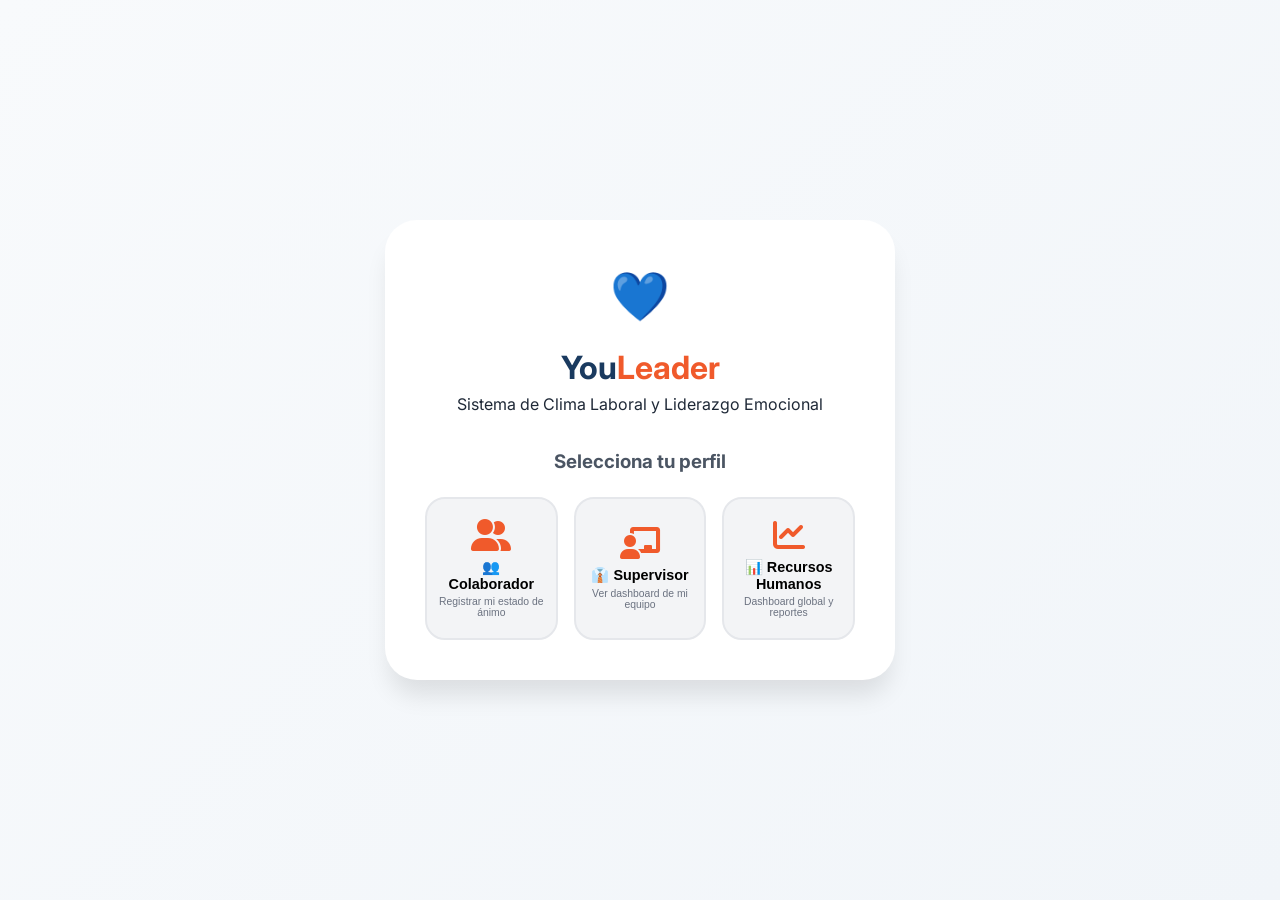
<file: index.html>
<!DOCTYPE html>
<html lang="es">
<head>
  <meta charset="UTF-8">
  <meta name="viewport" content="width=device-width, initial-scale=1.0">
  <title>YouLeader | Sistema de Clima Laboral</title>
  <link rel="stylesheet" href="css/style.css">
  <link href="https://fonts.googleapis.com/css2?family=Inter:opsz,wght@14..32,300;400;500;600;700;800&display=swap" rel="stylesheet">
  <link rel="stylesheet" href="https://cdnjs.cloudflare.com/ajax/libs/font-awesome/6.0.0-beta3/css/all.min.css">
</head>
<body class="login-body">
  <div class="login-container">
    <div class="login-card">
      <div class="login-header">
        <div class="logo-icon">💙</div>
        <h1>You<span class="logo-accent">Leader</span></h1>
        <p>Sistema de Clima Laboral y Liderazgo Emocional</p>
      </div>
      
      <div class="role-selector">
        <h3>Selecciona tu perfil</h3>
        <div class="role-buttons">
          <button class="role-btn" data-role="trabajador">
            <i class="fas fa-user-friends"></i>
            <span>👥 Colaborador</span>
            <small>Registrar mi estado de ánimo</small>
          </button>
          <button class="role-btn" data-role="supervisor">
            <i class="fas fa-chalkboard-user"></i>
            <span>👔 Supervisor</span>
            <small>Ver dashboard de mi equipo</small>
          </button>
          <button class="role-btn" data-role="rrhh">
            <i class="fas fa-chart-line"></i>
            <span>📊 Recursos Humanos</span>
            <small>Dashboard global y reportes</small>
          </button>
        </div>
      </div>
      
      <div id="loginForm" class="login-form" style="display: none;">
        <h3 id="formTitle">Ingresa tus datos</h3>
        <div class="form-group">
          <i class="fas fa-user"></i>
          <input type="text" id="userName" placeholder="Nombre completo" autocomplete="off">
        </div>
        <div class="form-group" id="teamGroup">
          <i class="fas fa-building"></i>
          <select id="userTeam">
            <option value="">Selecciona tu equipo/área</option>
            <option value="Ventas">Equipo Ventas</option>
            <option value="Soporte">Equipo Soporte</option>
            <option value="Retencion">Equipo Retención</option>
            <option value="Calidad">Equipo Calidad</option>
            <option value="Operaciones">Operaciones</option>
          </select>
        </div>
        <button id="loginBtn" class="btn-primary btn-block">Ingresar al sistema</button>
        <p class="login-note">💡 Demo: Usa cualquier nombre. Los datos se guardan automáticamente.</p>
      </div>
    </div>
  </div>
  <script src="js/app.js"></script>
</body>
</html>
</file>
<file: css/style.css>
:root {
  --primary: #F05A2B;
  --primary-dark: #D94A1F;
  --primary-light: #FFF0E8;
  --secondary: #1A3A5F;
  --secondary-dark: #0F2B46;
  --accent: #10B981;
  --warning: #F59E0B;
  --danger: #EF4444;
  --info: #3B82F6;
  --gray-50: #F9FAFB;
  --gray-100: #F3F4F6;
  --gray-200: #E5E7EB;
  --gray-300: #D1D5DB;
  --gray-600: #6B7280;
  --gray-700: #4B5563;
  --gray-800: #1F2937;
  --gray-900: #111827;
  --white: #FFFFFF;
  --shadow-sm: 0 1px 2px rgba(0,0,0,0.05);
  --shadow-md: 0 4px 6px -1px rgba(0,0,0,0.1);
  --shadow-lg: 0 10px 15px -3px rgba(0,0,0,0.1);
  --shadow-xl: 0 20px 25px -5px rgba(0,0,0,0.1);
  --gradient-primary: linear-gradient(135deg, #F05A2B 0%, #F7931E 100%);
  --gradient-bg: linear-gradient(135deg, #F8FAFC 0%, #F1F5F9 100%);
}

* {
  margin: 0;
  padding: 0;
  box-sizing: border-box;
}

body {
  font-family: 'Inter', sans-serif;
  background: var(--gray-50);
  color: var(--gray-800);
  line-height: 1.5;
}

.container {
  max-width: 1400px;
  margin: 0 auto;
  padding: 0 24px;
}

/* ===== LOGIN ===== */
.login-body {
  background: var(--gradient-bg);
  min-height: 100vh;
  display: flex;
  align-items: center;
  justify-content: center;
}

.login-container {
  width: 100%;
  max-width: 550px;
  padding: 20px;
}

.login-card {
  background: var(--white);
  border-radius: 32px;
  padding: 40px;
  box-shadow: var(--shadow-xl);
  text-align: center;
}

.login-header {
  margin-bottom: 32px;
}

.login-header .logo-icon {
  font-size: 3rem;
  margin-bottom: 12px;
}

.login-header h1 {
  font-size: 2rem;
  color: var(--secondary);
}

.logo-accent {
  color: var(--primary);
}

.role-selector h3 {
  margin-bottom: 20px;
  color: var(--gray-700);
}

.role-buttons {
  display: grid;
  grid-template-columns: repeat(3, 1fr);
  gap: 16px;
}

.role-btn {
  background: var(--gray-100);
  border: 2px solid var(--gray-200);
  border-radius: 20px;
  padding: 20px 12px;
  cursor: pointer;
  transition: all 0.3s;
  text-align: center;
}

.role-btn i {
  font-size: 2rem;
  color: var(--primary);
  margin-bottom: 8px;
  display: block;
}

.role-btn span {
  font-weight: 600;
  display: block;
  font-size: 0.9rem;
}

.role-btn small {
  font-size: 0.65rem;
  color: var(--gray-600);
  display: block;
  margin-top: 4px;
}

.role-btn:hover {
  border-color: var(--primary);
  background: var(--primary-light);
  transform: translateY(-3px);
}

.login-form {
  margin-top: 32px;
  text-align: left;
}

.login-form h3 {
  margin-bottom: 20px;
  text-align: center;
}

.form-group {
  margin-bottom: 16px;
  position: relative;
}

.form-group i {
  position: absolute;
  left: 16px;
  top: 50%;
  transform: translateY(-50%);
  color: var(--gray-400);
}

.form-group input, .form-group select {
  width: 100%;
  padding: 14px 16px 14px 44px;
  border: 1px solid var(--gray-200);
  border-radius: 16px;
  font-size: 1rem;
  font-family: inherit;
}

.form-group input:focus, .form-group select:focus {
  outline: none;
  border-color: var(--primary);
}

.login-note {
  margin-top: 16px;
  font-size: 0.7rem;
  color: var(--gray-600);
  text-align: center;
}

/* ===== HEADER DASHBOARD ===== */
.dashboard-header {
  background: var(--white);
  border-bottom: 1px solid var(--gray-200);
  padding: 16px 0;
  position: sticky;
  top: 0;
  z-index: 100;
}

.header-container {
  max-width: 1400px;
  margin: 0 auto;
  padding: 0 24px;
  display: flex;
  justify-content: space-between;
  align-items: center;
  flex-wrap: wrap;
  gap: 16px;
}

.logo-area {
  display: flex;
  align-items: center;
  gap: 12px;
}

.logo-icon {
  font-size: 1.8rem;
}

.logo-text {
  font-size: 1.3rem;
  font-weight: 800;
  color: var(--secondary);
}

.role-badge {
  font-size: 0.7rem;
  padding: 4px 12px;
  border-radius: 30px;
  font-weight: 600;
}

.role-badge.trabajador {
  background: var(--primary-light);
  color: var(--primary);
}

.role-badge.supervisor {
  background: #E0F2FE;
  color: #0284C7;
}

.role-badge.rrhh {
  background: #D1FAE5;
  color: #059669;
}

.user-info {
  display: flex;
  align-items: center;
  gap: 16px;
}

.user-info i {
  font-size: 1.5rem;
  color: var(--primary);
}

.team-badge {
  background: var(--gray-200);
  padding: 4px 12px;
  border-radius: 30px;
  font-size: 0.7rem;
  font-weight: 600;
}

.logout-btn {
  background: none;
  border: none;
  color: var(--gray-600);
  cursor: pointer;
  padding: 8px 12px;
  border-radius: 30px;
  transition: all 0.3s;
}

.logout-btn:hover {
  background: var(--gray-100);
  color: var(--danger);
}

/* ===== MAIN CONTENT ===== */
.dashboard-main {
  padding: 40px 0 60px;
}

/* Welcome Banner */
.welcome-banner {
  background: var(--gradient-primary);
  color: white;
  padding: 28px 32px;
  border-radius: 24px;
  margin-bottom: 32px;
}

.welcome-text h2 {
  margin-bottom: 8px;
}

/* Stats Grid */
.stats-grid {
  display: grid;
  grid-template-columns: repeat(auto-fit, minmax(240px, 1fr));
  gap: 20px;
  margin-bottom: 32px;
}

.stat-card {
  background: var(--white);
  border-radius: 20px;
  padding: 20px;
  display: flex;
  align-items: center;
  gap: 16px;
  box-shadow: var(--shadow-sm);
  border: 1px solid var(--gray-200);
}

.stat-icon {
  width: 52px;
  height: 52px;
  border-radius: 16px;
  display: flex;
  align-items: center;
  justify-content: center;
  font-size: 1.4rem;
}

.stat-icon.climate { background: #E0F2FE; color: #0284C7; }
.stat-icon.motivation { background: #FEF3C7; color: #D97706; }
.stat-icon.alert { background: #FEE2E2; color: #DC2626; }
.stat-icon.recognition { background: #D1FAE5; color: #059669; }

.stat-info {
  flex: 1;
}

.stat-label {
  font-size: 0.7rem;
  text-transform: uppercase;
  color: var(--gray-600);
}

.stat-value {
  font-size: 1.8rem;
  font-weight: 800;
  color: var(--secondary);
}

.stat-trend {
  font-size: 0.7rem;
  color: var(--gray-600);
}

/* Leader Insight */
.leader-insight {
  background: var(--secondary);
  color: white;
  padding: 20px 28px;
  border-radius: 20px;
  display: flex;
  align-items: center;
  gap: 16px;
  margin-bottom: 32px;
}

.leader-insight i {
  font-size: 1.8rem;
  opacity: 0.7;
}

.leader-insight p {
  flex: 1;
  font-weight: 500;
}

/* Two Columns */
.two-columns {
  display: grid;
  grid-template-columns: 1fr 1fr;
  gap: 24px;
  margin-bottom: 32px;
}

/* Panels */
.panel {
  background: var(--white);
  border-radius: 24px;
  padding: 24px;
  margin-bottom: 24px;
  box-shadow: var(--shadow-sm);
  border: 1px solid var(--gray-200);
}

.panel-header {
  display: flex;
  align-items: center;
  gap: 12px;
  margin-bottom: 20px;
  flex-wrap: wrap;
}

.panel-header i {
  font-size: 1.3rem;
  color: var(--primary);
}

.panel-header h2 {
  font-size: 1.2rem;
  margin: 0;
  flex: 1;
}

.panel-description {
  font-size: 0.85rem;
  color: var(--gray-600);
  margin-bottom: 20px;
}

.badge-daily, .badge-anonymous, .live-badge, .alert-badge {
  font-size: 0.65rem;
  padding: 4px 10px;
  border-radius: 30px;
  font-weight: 600;
}

.badge-daily {
  background: #FEF3C7;
  color: #D97706;
}

.badge-anonymous {
  background: var(--gray-200);
  color: var(--gray-700);
}

.live-badge {
  background: #D1FAE5;
  color: #059669;
  animation: pulse 1.5s infinite;
}

@keyframes pulse {
  0%, 100% { opacity: 1; }
  50% { opacity: 0.6; }
}

/* Mood Selector */
.mood-selector {
  display: grid;
  grid-template-columns: repeat(5, 1fr);
  gap: 12px;
  margin-bottom: 24px;
}

.mood-option {
  background: var(--gray-100);
  border-radius: 16px;
  padding: 16px 8px;
  text-align: center;
  cursor: pointer;
  transition: all 0.3s;
  border: 2px solid transparent;
}

.mood-option:hover {
  transform: translateY(-3px);
  background: var(--primary-light);
}

.mood-option.selected {
  border-color: var(--primary);
  background: var(--primary-light);
}

.mood-emoji {
  font-size: 2rem;
  margin-bottom: 8px;
}

.mood-option span {
  font-weight: 600;
  font-size: 0.8rem;
  display: block;
}

.mood-option small {
  font-size: 0.6rem;
  color: var(--gray-600);
}

.mood-stars {
  margin-bottom: 20px;
}

.mood-stars label {
  font-weight: 600;
  margin-bottom: 8px;
  display: block;
}

.stars {
  display: flex;
  gap: 8px;
}

.stars i {
  font-size: 1.5rem;
  cursor: pointer;
  color: var(--gray-300);
  transition: all 0.2s;
}

.stars i:hover, .stars i.active {
  color: var(--warning);
}

.daily-note {
  margin-bottom: 20px;
}

.daily-note label {
  font-weight: 600;
  margin-bottom: 8px;
  display: block;
}

.daily-note textarea {
  width: 100%;
  padding: 12px;
  border: 1px solid var(--gray-200);
  border-radius: 16px;
  font-family: inherit;
  resize: vertical;
}

/* Buttons */
.btn-primary {
  background: var(--gradient-primary);
  color: white;
  border: none;
  padding: 14px 24px;
  border-radius: 60px;
  font-weight: 600;
  cursor: pointer;
  display: inline-flex;
  align-items: center;
  justify-content: center;
  gap: 10px;
  width: 100%;
  transition: all 0.3s;
}

.btn-primary:hover {
  transform: translateY(-2px);
  box-shadow: var(--shadow-md);
}

.btn-outline {
  background: transparent;
  border: 2px solid var(--primary);
  color: var(--primary);
  padding: 12px 20px;
  border-radius: 60px;
  font-weight: 600;
  cursor: pointer;
  display: inline-flex;
  align-items: center;
  gap: 8px;
  transition: all 0.3s;
  width: 100%;
  justify-content: center;
}

.btn-outline:hover {
  background: var(--primary-light);
  transform: translateY(-2px);
}

.btn-block {
  width: 100%;
}

/* Recognition */
.recognition-form input, .recognition-form textarea {
  width: 100%;
  padding: 12px;
  border: 1px solid var(--gray-200);
  border-radius: 16px;
  margin-bottom: 12px;
  font-family: inherit;
}

.recognition-feed h3 {
  font-size: 1rem;
  margin: 20px 0 12px;
  color: var(--gray-700);
}

.recognition-list {
  max-height: 300px;
  overflow-y: auto;
}

.recognition-item {
  background: var(--gray-50);
  padding: 12px;
  border-radius: 16px;
  margin-bottom: 10px;
  border: 1px solid var(--gray-200);
}

.recognition-item strong {
  color: var(--secondary);
}

.recognition-item p {
  margin: 8px 0;
  font-size: 0.9rem;
}

.recognition-item small {
  font-size: 0.7rem;
  color: var(--gray-600);
}

/* My History */
.my-history {
  margin-top: 24px;
}

.history-timeline {
  max-height: 300px;
  overflow-y: auto;
}

.history-item {
  padding: 12px;
  border-bottom: 1px solid var(--gray-200);
  display: flex;
  justify-content: space-between;
  align-items: center;
  flex-wrap: wrap;
  gap: 8px;
}

.history-date {
  font-size: 0.7rem;
  color: var(--gray-600);
}

.history-mood {
  display: flex;
  align-items: center;
  gap: 8px;
}

/* Metrics Detail */
.metrics-detail {
  display: flex;
  flex-direction: column;
  gap: 20px;
}

.metric-item {
  display: flex;
  align-items: center;
  gap: 12px;
  flex-wrap: wrap;
}

.metric-item span:first-child {
  width: 130px;
  font-weight: 500;
}

.progress-bar {
  flex: 1;
  height: 8px;
  background: var(--gray-200);
  border-radius: 10px;
  overflow: hidden;
}

.progress-fill {
  height: 100%;
  background: var(--gradient-primary);
  border-radius: 10px;
  transition: width 0.5s ease;
}

.metric-value {
  width: 45px;
  font-weight: 700;
  color: var(--secondary);
}

/* Mood Distribution */
.mood-distribution {
  display: flex;
  flex-direction: column;
  gap: 12px;
}

.mood-bar {
  display: flex;
  align-items: center;
  gap: 12px;
}

.mood-bar-label {
  width: 100px;
  font-size: 0.85rem;
}

.mood-bar-bg {
  flex: 1;
  height: 30px;
  background: var(--gray-200);
  border-radius: 15px;
  overflow: hidden;
}

.mood-bar-fill {
  height: 100%;
  display: flex;
  align-items: center;
  justify-content: flex-end;
  padding-right: 10px;
  color: white;
  font-size: 0.7rem;
  font-weight: 600;
}

.fill-excelente { background: #10B981; }
.fill-bien { background: #3B82F6; }
.fill-neutral { background: #F59E0B; }
.fill-estresado { background: #F97316; }
.fill-mal { background: #EF4444; }

.mood-distribution-large {
  display: flex;
  flex-direction: column;
  gap: 16px;
}

/* Weekly Trend */
.weekly-trend {
  display: flex;
  justify-content: space-around;
  align-items: flex-end;
  height: 200px;
  gap: 16px;
  padding: 20px 0;
}

.trend-bar-container {
  flex: 1;
  display: flex;
  flex-direction: column;
  align-items: center;
  gap: 8px;
}

.trend-bar {
  width: 100%;
  background: var(--gradient-primary);
  border-radius: 8px 8px 4px 4px;
  transition: height 0.3s;
  min-height: 4px;
}

.trend-label {
  font-size: 0.7rem;
  color: var(--gray-600);
}

.trend-value {
  font-size: 0.7rem;
  font-weight: 700;
}

/* Filters Bar */
.filters-bar {
  background: var(--white);
  border-radius: 20px;
  padding: 16px 24px;
  display: flex;
  gap: 24px;
  align-items: center;
  flex-wrap: wrap;
  margin-bottom: 32px;
  border: 1px solid var(--gray-200);
}

.filter-group {
  display: flex;
  align-items: center;
  gap: 12px;
}

.filter-group label {
  font-weight: 600;
  font-size: 0.85rem;
}

.filter-group select {
  padding: 8px 16px;
  border: 1px solid var(--gray-200);
  border-radius: 30px;
  background: var(--white);
  font-family: inherit;
}

.btn-refresh {
  background: var(--gray-100);
  border: none;
  padding: 8px 20px;
  border-radius: 30px;
  cursor: pointer;
  transition: all 0.3s;
}

.btn-refresh:hover {
  background: var(--primary-light);
  color: var(--primary);
}

/* Teams Comparison */
.teams-comparison {
  display: flex;
  flex-direction: column;
  gap: 16px;
}

.team-row {
  display: flex;
  align-items: center;
  gap: 16px;
  padding: 12px;
  background: var(--gray-50);
  border-radius: 16px;
}

.team-name {
  width: 120px;
  font-weight: 600;
}

.team-bar {
  flex: 1;
  height: 8px;
  background: var(--gray-200);
  border-radius: 10px;
  overflow: hidden;
}

.team-fill {
  height: 100%;
  background: var(--gradient-primary);
  border-radius: 10px;
}

.team-value {
  width: 50px;
  font-weight: 700;
}

.team-status {
  width: 80px;
  font-size: 0.7rem;
  padding: 4px 8px;
  border-radius: 20px;
  text-align: center;
}

.status-good { background: #D1FAE5; color: #059669; }
.status-warning { background: #FEF3C7; color: #D97706; }
.status-danger { background: #FEE2E2; color: #DC2626; }

/* Notes Lists */
.notes-list, .notes-list-full {
  max-height: 400px;
  overflow-y: auto;
}

.note-card {
  background: var(--gray-50);
  padding: 16px;
  border-radius: 16px;
  margin-bottom: 12px;
  border-left: 3px solid var(--primary);
}

.note-header {
  display: flex;
  justify-content: space-between;
  margin-bottom: 8px;
  font-size: 0.7rem;
  color: var(--gray-600);
}

.note-content {
  font-size: 0.9rem;
  line-height: 1.5;
}

.note-mood {
  display: inline-block;
  margin-top: 8px;
  font-size: 0.7rem;
  padding: 2px 8px;
  border-radius: 20px;
  background: var(--gray-200);
}

/* Alerts */
.alerts-list {
  min-height: 120px;
}

.alert-item {
  background: #FEF2F2;
  border-left: 3px solid var(--danger);
  padding: 12px 16px;
  margin-bottom: 12px;
  border-radius: 12px;
  display: flex;
  align-items: center;
  gap: 12px;
}

.alert-item i {
  color: var(--danger);
}

.alert-placeholder {
  color: var(--gray-600);
  padding: 16px;
  text-align: center;
}

/* Reports Panel */
.report-buttons {
  display: flex;
  gap: 16px;
  flex-wrap: wrap;
}

/* Toast */
.toast-message {
  margin-top: 12px;
  padding: 10px;
  border-radius: 12px;
  text-align: center;
  font-size: 0.85rem;
  display: none;
}

.toast-message.success {
  background: #D1FAE5;
  color: #065F46;
  display: block;
}

.toast-message.error {
  background: #FEE2E2;
  color: #991B1B;
  display: block;
}

/* Full Width */
.full-width {
  grid-column: span 2;
}

/* Footer */
.dashboard-footer {
  background: var(--gray-900);
  color: rgba(255,255,255,0.7);
  text-align: center;
  padding: 24px;
  margin-top: 40px;
}

/* Empty State */
.empty-state {
  text-align: center;
  padding: 40px;
  color: var(--gray-600);
}

/* Evolution Chart */
.evolution-chart {
  display: flex;
  flex-direction: column;
  gap: 20px;
}

/* Responsive */
@media (max-width: 1000px) {
  .two-columns {
    grid-template-columns: 1fr;
  }
  
  .full-width {
    grid-column: span 1;
  }
  
  .role-buttons {
    grid-template-columns: 1fr;
  }
  
  .mood-selector {
    grid-template-columns: repeat(2, 1fr);
  }
}

@media (max-width: 768px) {
  .stats-grid {
    grid-template-columns: repeat(2, 1fr);
  }
  
  .container {
    padding: 0 16px;
  }
  
  .panel {
    padding: 16px;
  }
  
  .header-container {
    flex-direction: column;
    text-align: center;
  }
  
  .filters-bar {
    flex-direction: column;
    align-items: stretch;
  }
}

@media (max-width: 500px) {
  .stats-grid {
    grid-template-columns: 1fr;
  }
}
</file>
